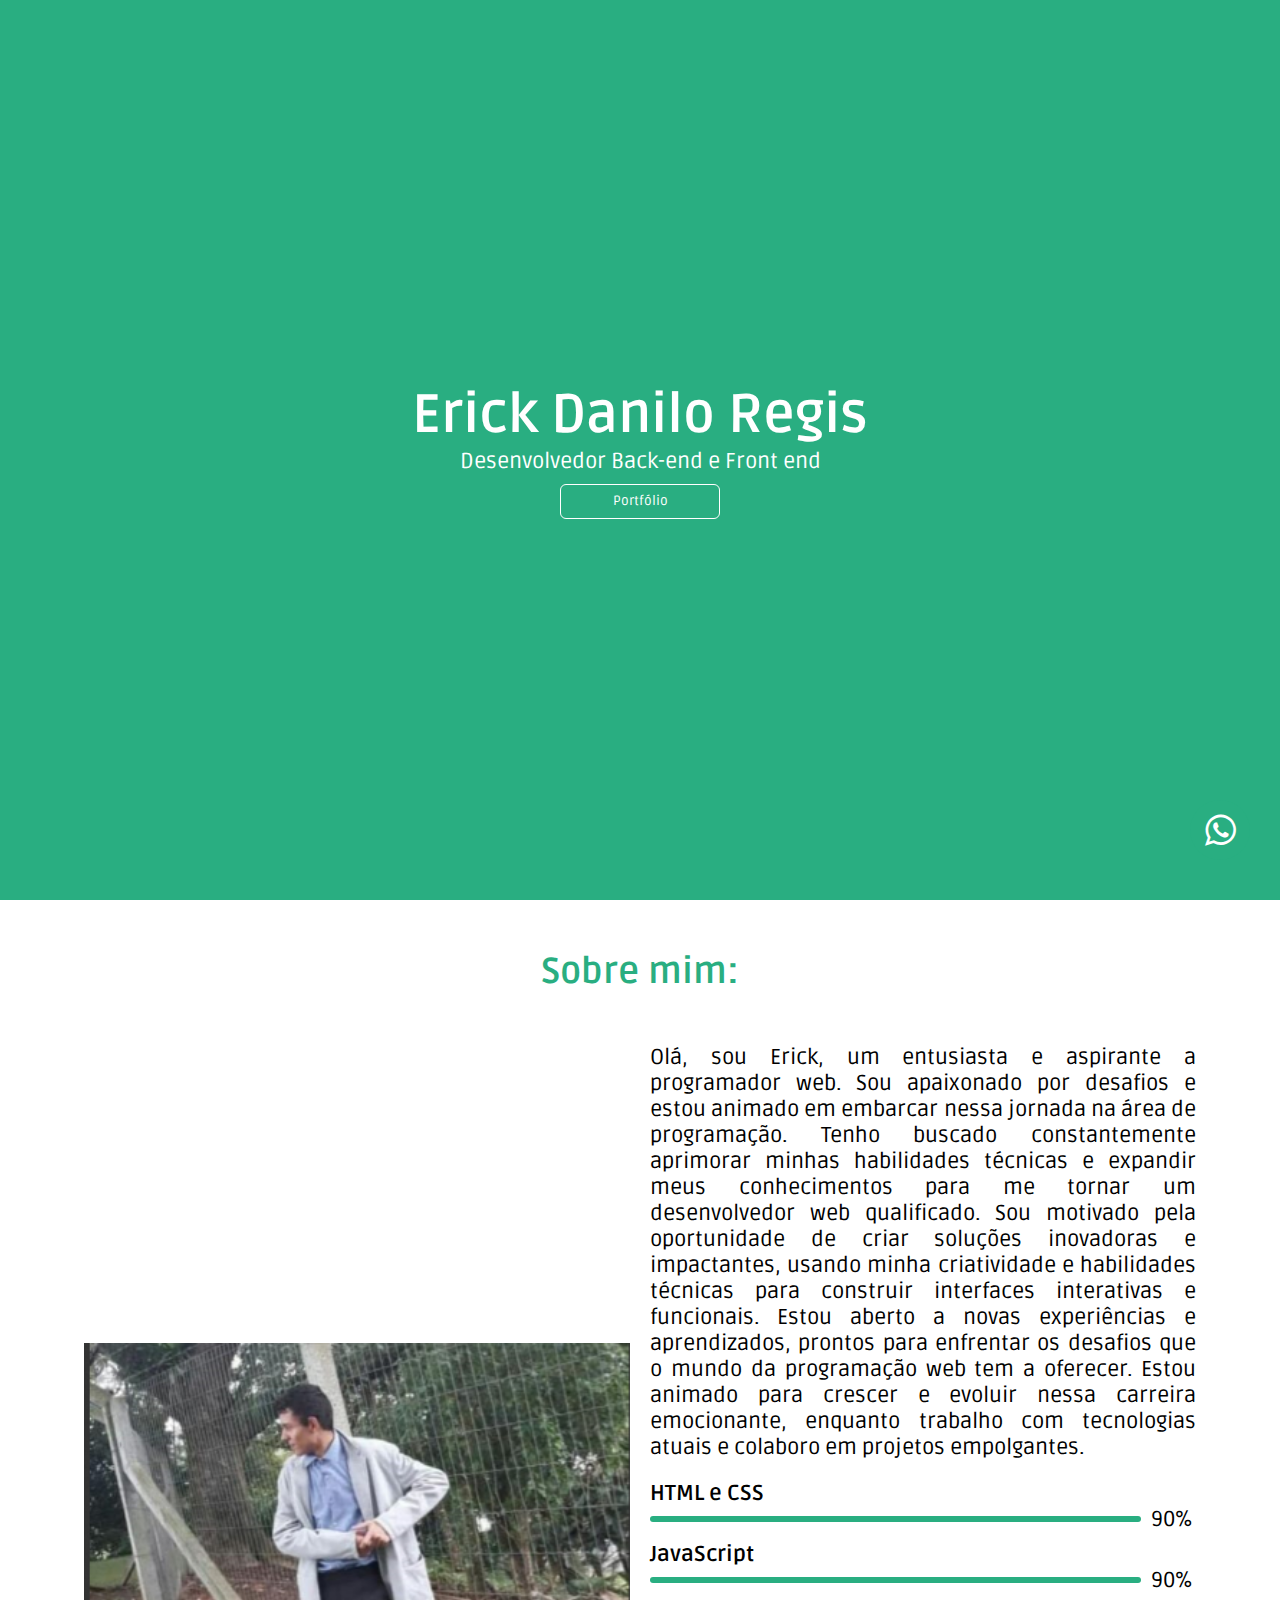
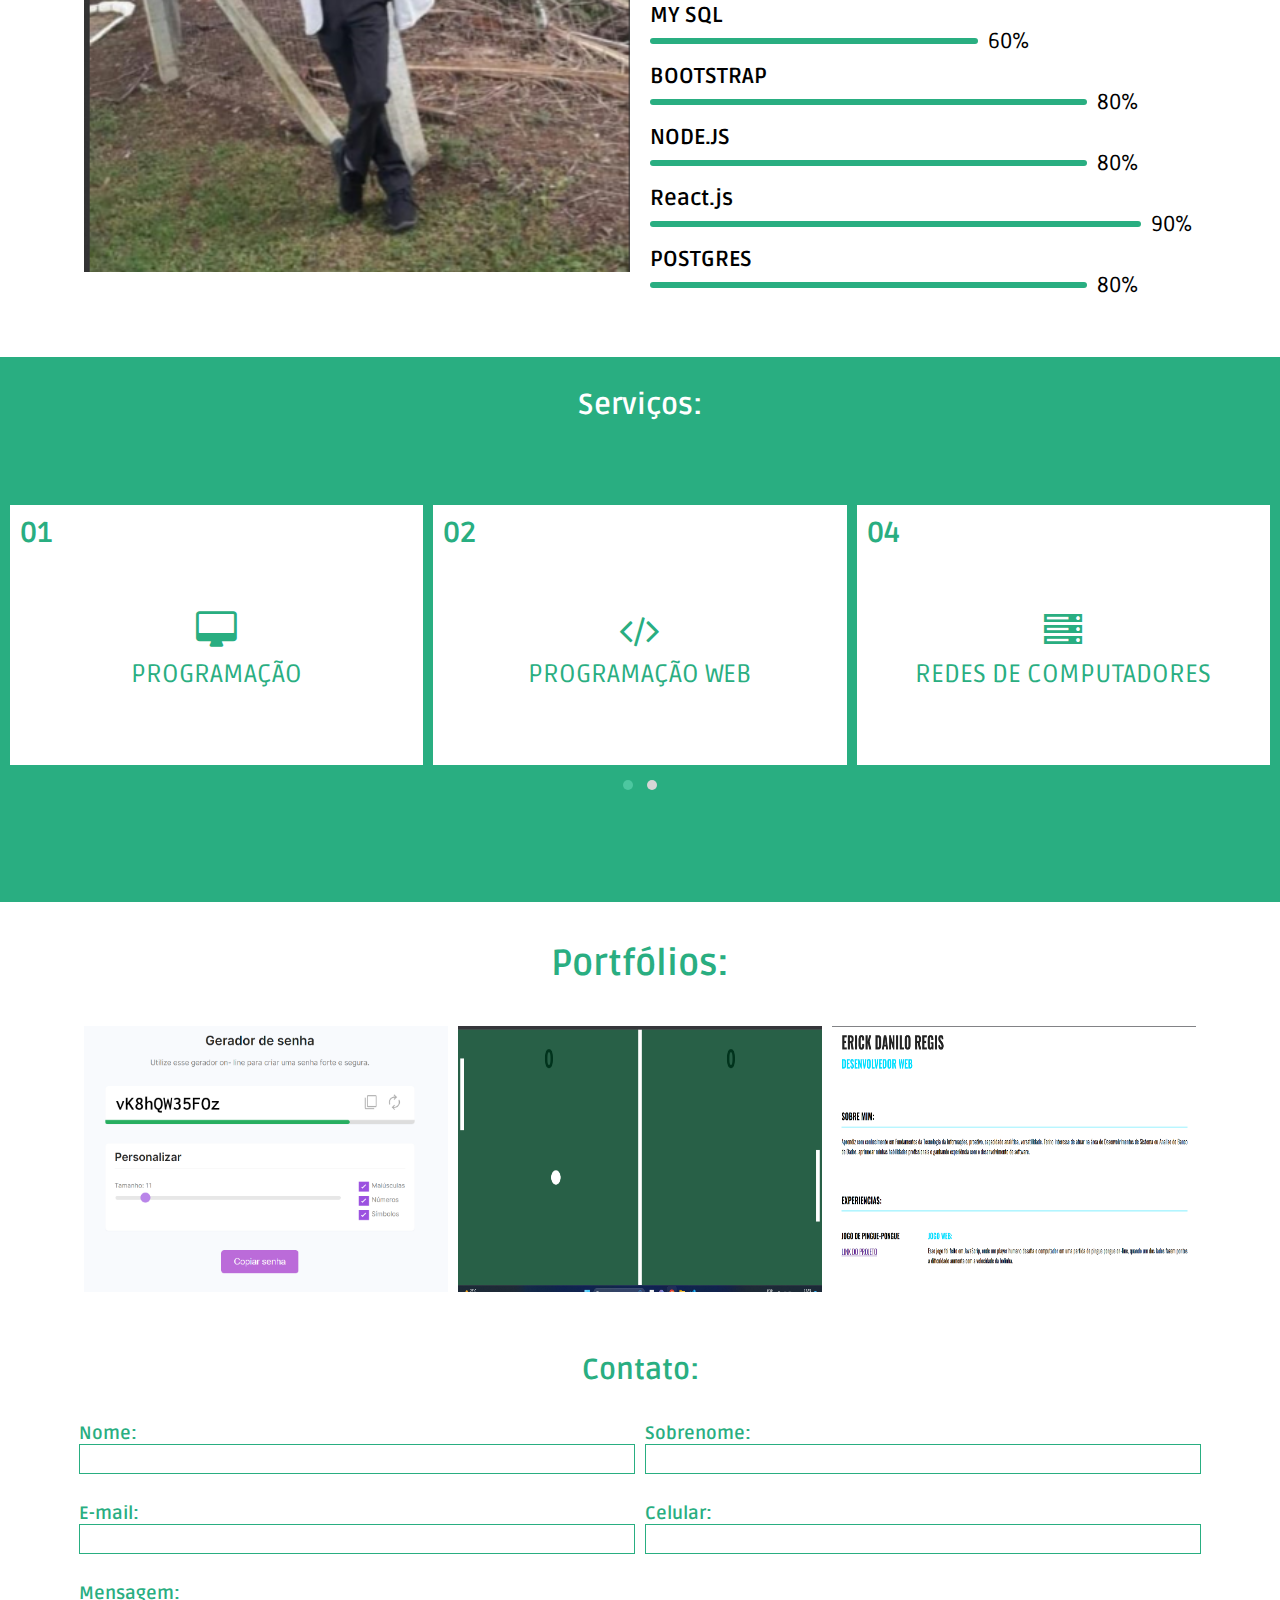
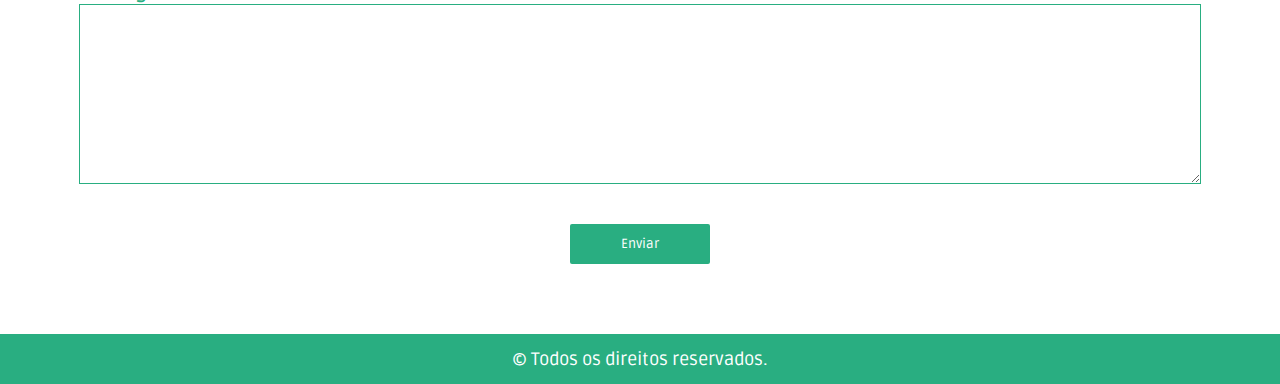
<file: Portfolio/index.html>
<!DOCTYPE html>
<html lang="pt">
  <head>
    <meta charset="UTF-8" />
    <meta name="viewport" content="width=device-width, initial-scale=1.0" />
    <title>Portfólio</title>
    <link rel="stylesheet" href="./assets/css/style.css" />
    <!-- Google Fonts -->
    <link
      href="https://fonts.googleapis.com/css2?family=Ruda:wght@400;500;700;800&display=swap"
      rel="stylesheet"
    />
    <!-- Font Awesome -->
    <link
      rel="stylesheet"
      href="https://stackpath.bootstrapcdn.com/font-awesome/4.7.0/css/font-awesome.min.css"
    />
    <!-- Owl Carousel -->
    <link
      rel="stylesheet"
      href="./assets/css/owl-carrousel/owl.carousel.min.css"
    />
    <link
      rel="stylesheet"
      href="./assets/css/owl-carrousel/owl.theme.green.min.css"
    />
  </head>
  <body>
    <div class="webview">
      <!--INTRO-->
      <section class="intro">
        <div class="container">
          <h1>Erick Danilo Regis</h1>
          <p>Desenvolvedor Back-end e Front end</p>
          <div class="m-auto-btn">
            <button class="btn-portfolio">Portfólio</button>
          </div>
        </div>
      </section>

      <!--SOBRE-->
      <section class="sobre">
        <div class="container">
          <div class="title">
            <h2>Sobre mim:</h2>
          </div>
          <div class="row">
            <div class="c-photo">
              <img src="./assets/img/profile/profile.png" alt="Erick D Regis" />
            </div>
            <div class="c-descricao">
              <p>
                Olá, sou Erick, um entusiasta e aspirante a programador web. Sou
                apaixonado por desafios e estou animado em embarcar nessa
                jornada na área de programação. Tenho buscado constantemente
                aprimorar minhas habilidades técnicas e expandir meus
                conhecimentos para me tornar um desenvolvedor web qualificado.
                Sou motivado pela oportunidade de criar soluções inovadoras e
                impactantes, usando minha criatividade e habilidades técnicas
                para construir interfaces interativas e funcionais. Estou aberto
                a novas experiências e aprendizados, prontos para enfrentar os
                desafios que o mundo da programação web tem a oferecer. Estou
                animado para crescer e evoluir nessa carreira emocionante,
                enquanto trabalho com tecnologias atuais e colaboro em projetos
                empolgantes.
              </p>
              <div class="habilidades">
                <!--HABILIDADES 01-->
                <div class="h-item">
                  <div class="h-title">
                    <h3>HTML e CSS</h3>
                  </div>
                  <div class="h-c-porcentagem">
                    <div class="h-porcentagem-geral">
                      <div class="h-porcentagem-conhecimento c-90"></div>
                      <span>90%</span>
                    </div>
                  </div>
                </div>

                <!--HABILIDADES 02-->
                <div class="h-item">
                  <div class="h-title">
                    <h3>JavaScript</h3>
                  </div>
                  <div class="h-c-porcentagem">
                    <div class="h-porcentagem-geral">
                      <div class="h-porcentagem-conhecimento c-90"></div>
                      <span>90%</span>
                    </div>
                  </div>
                </div>

                <!--HABILIDADES 03-->
                <div class="h-item">
                  <div class="h-title">
                    <h3>MY SQL</h3>
                  </div>
                  <div class="h-c-porcentagem">
                    <div class="h-porcentagem-geral">
                      <div class="h-porcentagem-conhecimento c-60"></div>
                      <span>60%</span>
                    </div>
                  </div>
                </div>

                <!--HABILIDADES 04-->
                <div class="h-item">
                  <div class="h-title">
                    <h3>BOOTSTRAP</h3>
                  </div>
                  <div class="h-c-porcentagem">
                    <div class="h-porcentagem-geral">
                      <div class="h-porcentagem-conhecimento c-80"></div>
                      <span>80%</span>
                    </div>
                  </div>
                </div>

                <!--HABILIDADES 05-->
                <div class="h-item">
                  <div class="h-title">
                    <h3>NODE.JS</h3>
                  </div>
                  <div class="h-c-porcentagem">
                    <div class="h-porcentagem-geral">
                      <div class="h-porcentagem-conhecimento c-80"></div>
                      <span>80%</span>
                    </div>
                  </div>
                </div>

                <!--HABILIDADES 06-->
                <div class="h-item">
                  <div class="h-title">
                    <h3>React.js</h3>
                  </div>
                  <div class="h-c-porcentagem">
                    <div class="h-porcentagem-geral">
                      <div class="h-porcentagem-conhecimento c-90"></div>
                      <span>90%</span>
                    </div>
                  </div>
                </div>

                <!--HABILIDADES 07-->
                <div class="h-item">
                  <div class="h-title">
                    <h3>POSTGRES</h3>
                  </div>
                  <div class="h-c-porcentagem">
                    <div class="h-porcentagem-geral">
                      <div class="h-porcentagem-conhecimento c-80"></div>
                      <span>80%</span>
                    </div>
                  </div>
                </div>
              </div>
            </div>
          </div>
        </div>
      </section>

      <!--SERVIÇOS-->
      <section class="servicos">
        <div class="container">
          <div class="s-title">
            <h2>Serviços:</h2>
          </div>
          <div class="s-carrousel">
            <div class="s-carrousel-container">
              <div class="owl-carousel owl-theme">
                <!--SERVIÇO 01-->
                <div class="item s-carrousel-item">
                  <div class="title">
                    <p>01</p>
                  </div>
                  <div class="body">
                    <div class="icon">
                      <span
                        ><i class="fa fa-desktop" aria-hidden="true"></i
                      ></span>
                    </div>
                    <div class="texto">
                      <p>PROGRAMAÇÃO</p>
                    </div>
                  </div>
                </div>

                <!--SERVIÇO 02-->
                <div class="item s-carrousel-item">
                  <div class="title">
                    <p>02</p>
                  </div>
                  <div class="body">
                    <div class="icon">
                      <span><i class="fa fa-code" aria-hidden="true"></i></span>
                    </div>
                    <div class="texto">
                      <p>PROGRAMAÇÃO WEB</p>
                    </div>
                  </div>
                </div>

                <!--SERVIÇO 03-->
                <div class="item s-carrousel-item">
                  <div class="title">
                    <p>04</p>
                  </div>
                  <div class="body">
                    <div class="icon">
                      <span
                        ><i class="fa fa-server" aria-hidden="true"></i
                      ></span>
                    </div>
                    <div class="texto">
                      <p>REDES DE COMPUTADORES</p>
                    </div>
                  </div>
                </div>

                <!--SERVIÇO 04-->
                <div class="item s-carrousel-item">
                  <div class="title">
                    <p>03</p>
                  </div>
                  <div class="body">
                    <div class="icon">
                      <span
                        ><i class="fa fa-wordpress" aria-hidden="true"></i
                      ></span>
                    </div>
                    <div class="texto">
                      <p></p>
                    </div>
                  </div>
                </div>

                <!--SERVIÇO 05-->
                <div class="item s-carrousel-item">
                  <div class="title">
                    <p>05</p>
                  </div>
                  <div class="body">
                    <div class="icon">
                      <span
                        ><i class="fa fa-microchip" aria-hidden="true"></i
                      ></span>
                    </div>
                    <div class="texto">
                      <p>MANUTENÇÃO DE COMPUTADORES</p>
                    </div>
                  </div>
                </div>
              </div>
            </div>
          </div>
        </div>
      </section>

      <!--PORTFOLIOS-->
      <section class="portfolios">
        <div class="container">
          <div class="p-title">
            <h2>Portfólios:</h2>
          </div>
          <div class="p-projetos">
            <div class="projeto">
              <!--PORTFOLIO 01-->
              <div class="photos">
                <div class="img">
                  <img
                    src="./assets/img/projetos/projeto-1.png"
                    alt="Projeto 01"
                  />
                  <div class="descricao">
                    <p>Projeto 01</p>
                  </div>
                </div>
              </div>

              <!--PORTFOLIO 02-->
              <div class="photos">
                <div class="img">
                  <img
                    src="./assets/img/projetos/projeto-2.png"
                    alt="Projeto 02"
                  />
                  <div class="descricao">
                    <p>Projeto 02</p>
                  </div>
                </div>
              </div>

              <!--PORTFOLIO 03-->
              <div class="photos">
                <div class="img">
                  <img
                    src="./assets/img/projetos/projeto-3.png"
                    alt="Projeto 03"
                  />
                  <div class="descricao">
                    <p>Projeto 03</p>
                  </div>
                </div>
              </div>
            </div>
          </div>
        </div>
      </section>

      <!--CONTATOS-->
      <section class="contato">
        <div class="container">
          <div class="title">
            <h2>Contato:</h2>
          </div>

          <div class="formulario">
            <form
              id="my-form"
              action="https://formspree.io/f/mzbqldel"
              method="post"
            >
              <div class="form-group">
                <div class="controls">
                  <label for="nome">Nome:</label>
                  <input type="text" name="nome" id="nome" required />
                </div>

                <div class="controls">
                  <label for="sobrenome">Sobrenome:</label>
                  <input type="text" name="sobrenome" id="sobrenome" required />
                </div>
              </div>

              <div class="form-group">
                <div class="controls">
                  <label for="email">E-mail:</label>
                  <input type="email" name="email" id="email" required />
                </div>

                <div class="controls">
                  <label for="celular">Celular:</label>
                  <input type="tel" name="celular" id="celular" required />
                </div>
              </div>

              <div class="form-group">
                <div class="controls">
                  <label for="mensagem">Mensagem:</label>
                  <textarea
                    name="mensagem"
                    id="mensagem"
                    cols="30"
                    rows="10"
                  ></textarea>
                </div>
              </div>

              <div class="form-group m-auto">
                <button id="my-form-button" class="btn-form-send">
                  Enviar
                </button>
              </div>

              <p id="my-form-status"></p>
            </form>
          </div>
        </div>
      </section>

      <!--BOTÃO WhatsApp-->
      <div class="container-whatsapp">
        <a
          href="https://api.whatsapp.com/send?phone=5547991997618"
          target="_blank "
          class="btn-whatsapp"
        >
          <i class="fa fa-whatsapp" aria-hidden="true"></i>
        </a>
      </div>

      <footer>
        <span>&copy; Todos os direitos reservados.</span>
      </footer>
    </div>
  </body>

  <!-- JQuery -->
  <script src="./assets/js/jquery/jquery-3.5.1.min.js"></script>
  <!-- JQuery Mask -->
  <script src="./assets/js/jquery/jquery.mask.min.js"></script>
  <script src="./assets/js/custom/mask-form.js"></script>
  <!-- Owl Carousel -->
  <script src="./assets/js/owl-carrousel/owl.carousel.min.js"></script>
  <script src="./assets/js/owl-carrousel/owl.start.function.js"></script>
  <!--FORM-->
  <script src="./assets/js/form/send.js"></script>

  <!--https://formspree.io/forms/mzbqldel/submissions-->
</html>
</file>
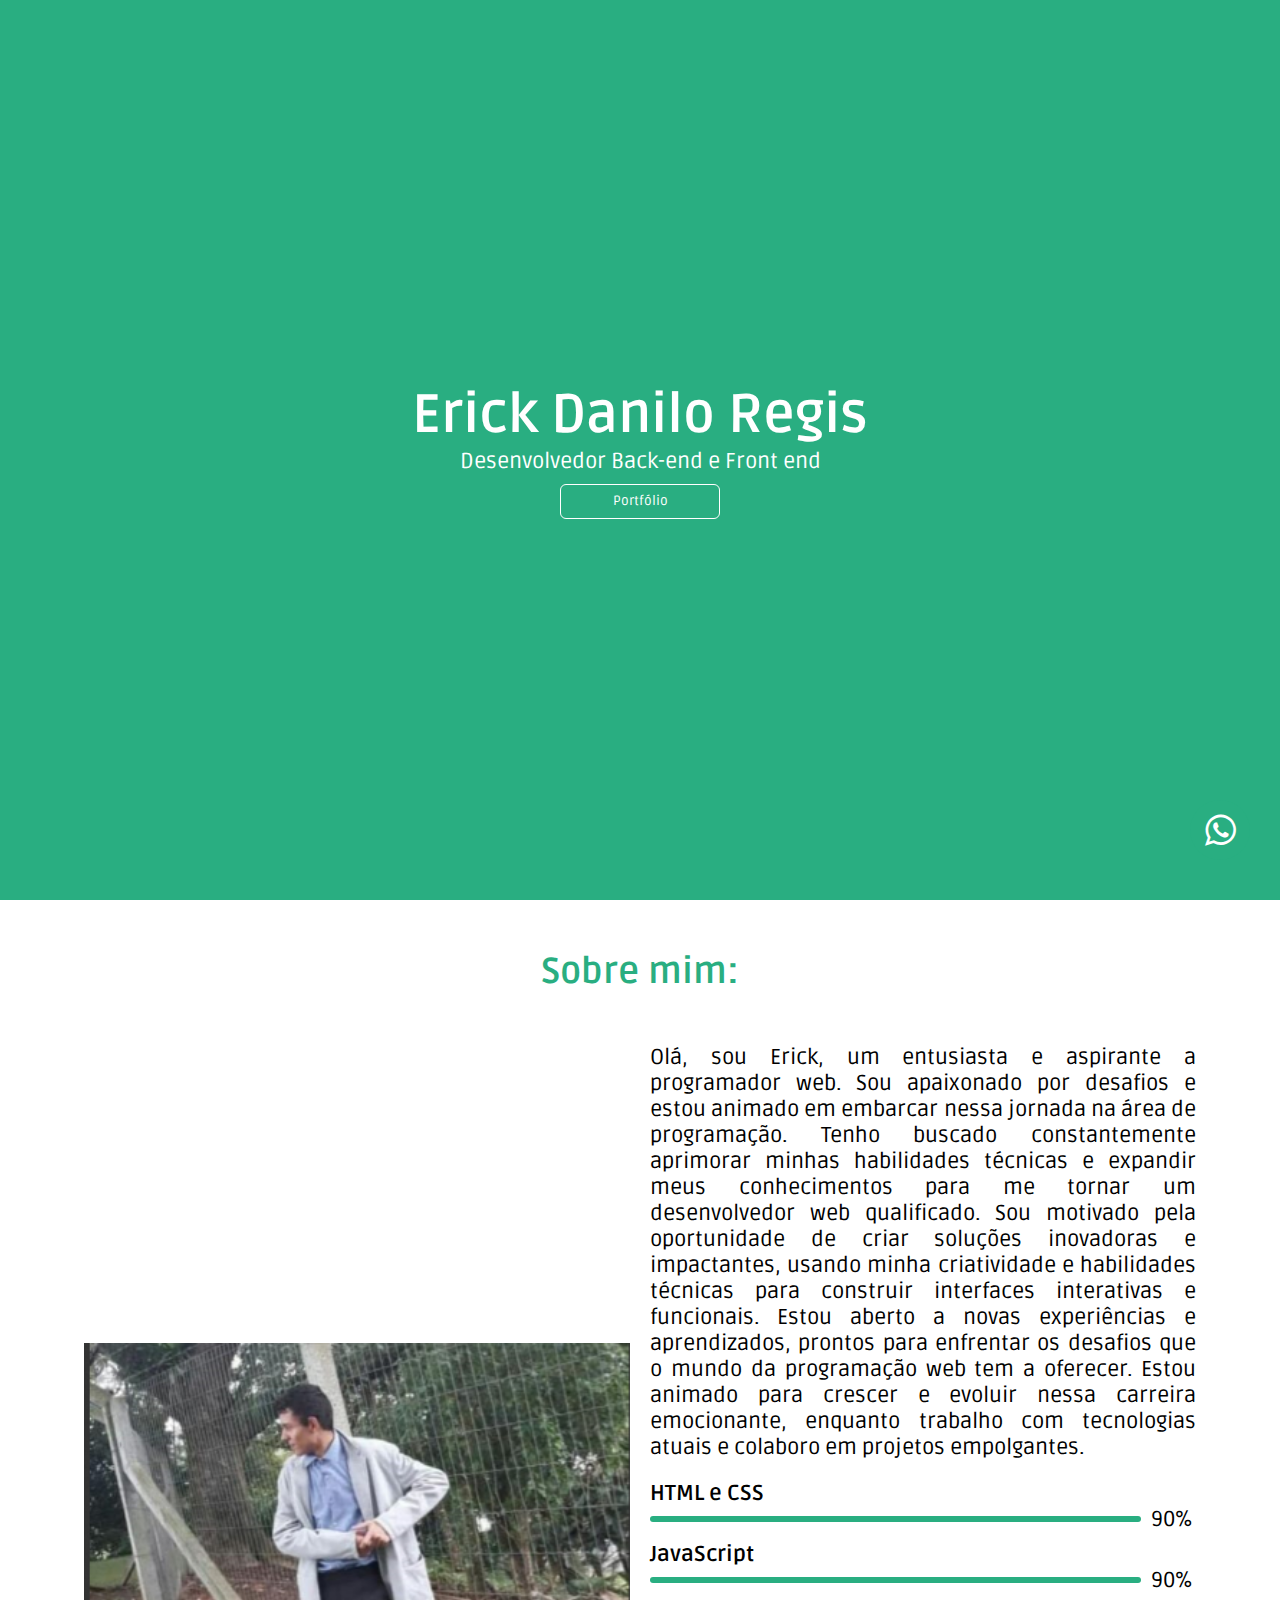
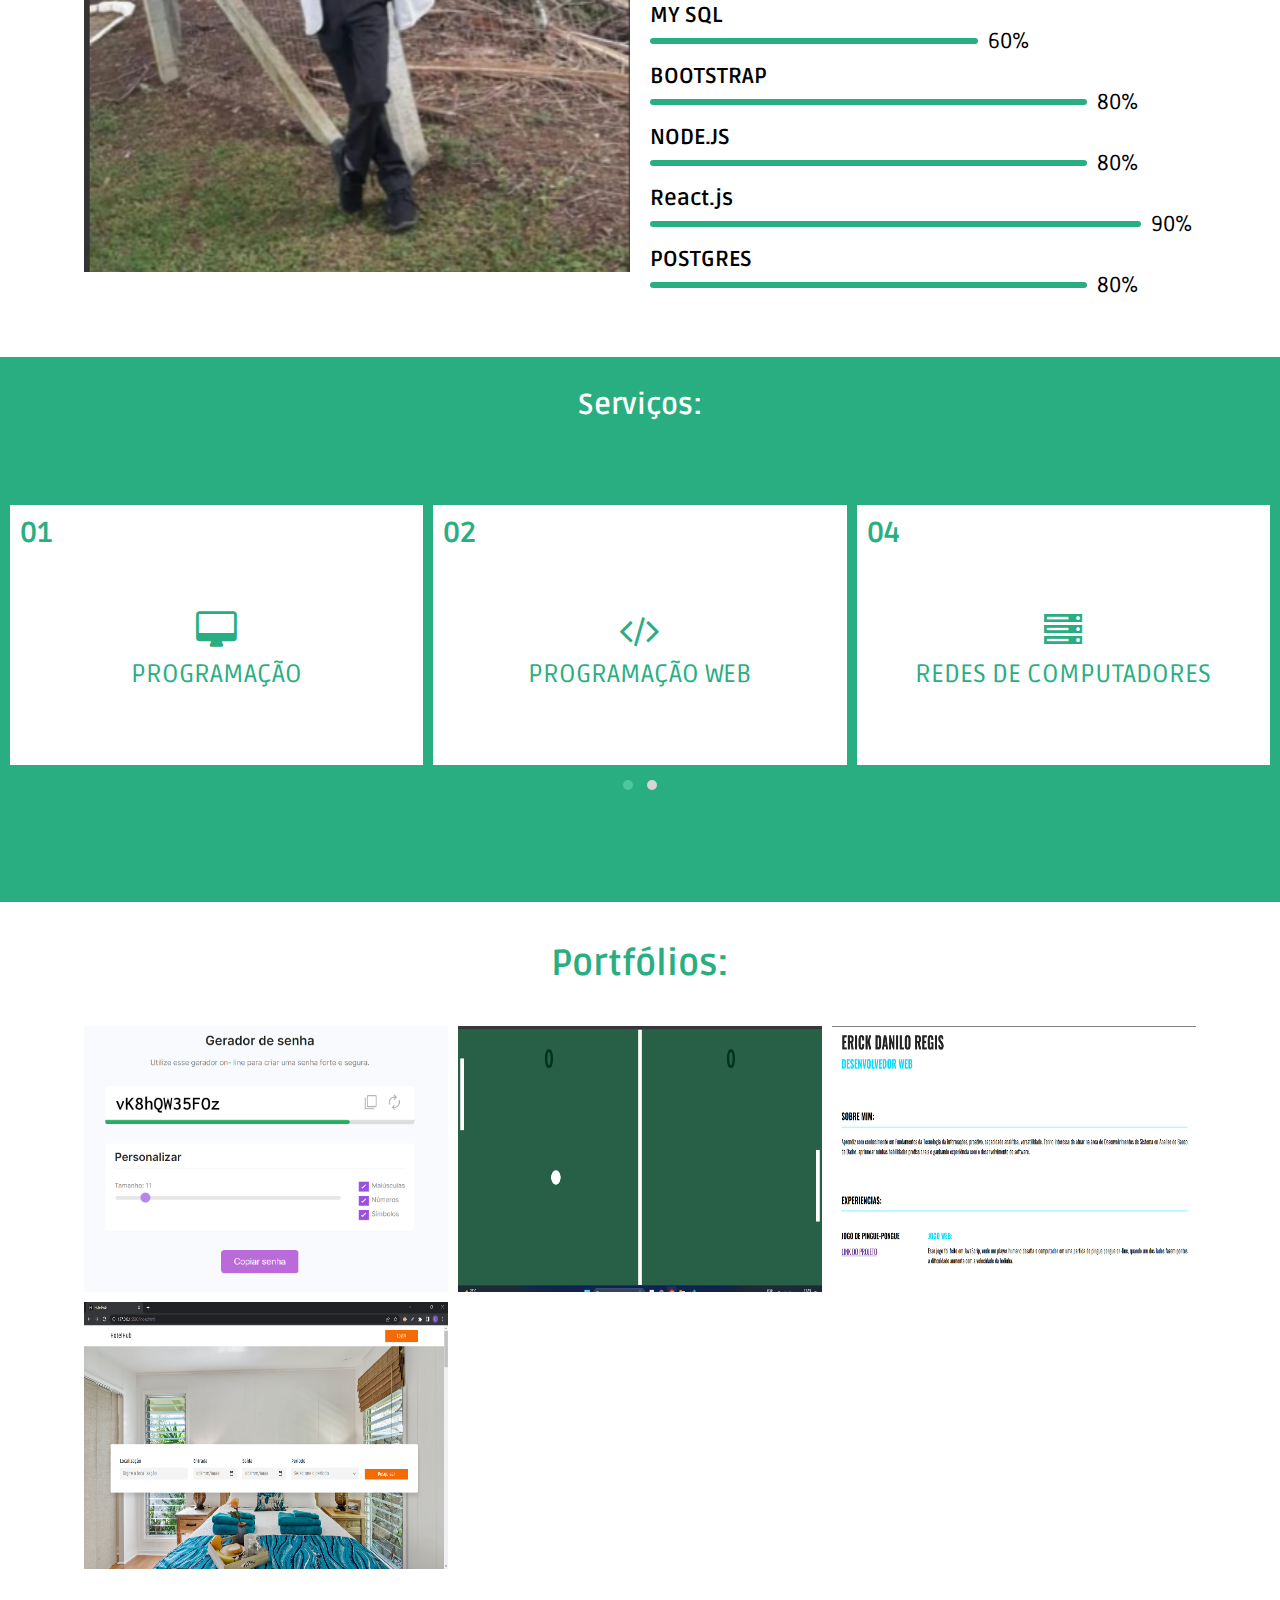
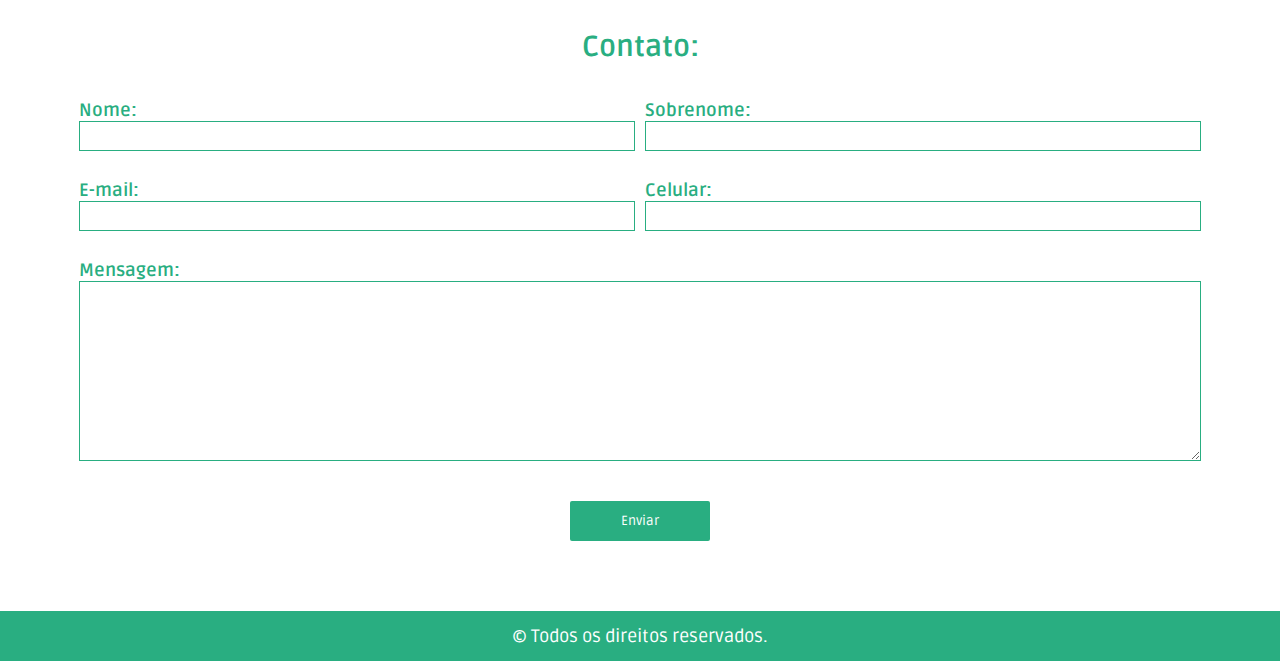
<file: Portfolio/Portfolio/index.html>
<!DOCTYPE html>
<html lang="pt">

<head>
  <meta charset="UTF-8" />
  <meta name="viewport" content="width=device-width, initial-scale=1.0" />
  <title>Portfólio</title>
  <link rel="stylesheet" href="./assets/css/style.css" />
  <!-- Google Fonts -->
  <link href="https://fonts.googleapis.com/css2?family=Ruda:wght@400;500;700;800&display=swap" rel="stylesheet" />
  <!-- Font Awesome -->
  <link rel="stylesheet" href="https://stackpath.bootstrapcdn.com/font-awesome/4.7.0/css/font-awesome.min.css" />
  <!-- Owl Carousel -->
  <link rel="stylesheet" href="./assets/css/owl-carrousel/owl.carousel.min.css" />
  <link rel="stylesheet" href="./assets/css/owl-carrousel/owl.theme.green.min.css" />
</head>

<body>
  <div class="webview">
    <!--INTRO-->
    <section class="intro">
      <div class="container">
        <h1>Erick Danilo Regis</h1>
        <p>Desenvolvedor Back-end e Front end</p>
        <div class="m-auto-btn">
          <button class="btn-portfolio">Portfólio</button>
        </div>
      </div>
    </section>

    <!--SOBRE-->
    <section class="sobre">
      <div class="container">
        <div class="title">
          <h2>Sobre mim:</h2>
        </div>
        <div class="row">
          <div class="c-photo">
            <img src="./assets/img/profile/profile.png" alt="Erick D Regis" />
          </div>
          <div class="c-descricao">
            <p>
              Olá, sou Erick, um entusiasta e aspirante a programador web. Sou
              apaixonado por desafios e estou animado em embarcar nessa
              jornada na área de programação. Tenho buscado constantemente
              aprimorar minhas habilidades técnicas e expandir meus
              conhecimentos para me tornar um desenvolvedor web qualificado.
              Sou motivado pela oportunidade de criar soluções inovadoras e
              impactantes, usando minha criatividade e habilidades técnicas
              para construir interfaces interativas e funcionais. Estou aberto
              a novas experiências e aprendizados, prontos para enfrentar os
              desafios que o mundo da programação web tem a oferecer. Estou
              animado para crescer e evoluir nessa carreira emocionante,
              enquanto trabalho com tecnologias atuais e colaboro em projetos
              empolgantes.
            </p>
            <div class="habilidades">
              <!--HABILIDADES 01-->
              <div class="h-item">
                <div class="h-title">
                  <h3>HTML e CSS</h3>
                </div>
                <div class="h-c-porcentagem">
                  <div class="h-porcentagem-geral">
                    <div class="h-porcentagem-conhecimento c-90"></div>
                    <span>90%</span>
                  </div>
                </div>
              </div>

              <!--HABILIDADES 02-->
              <div class="h-item">
                <div class="h-title">
                  <h3>JavaScript</h3>
                </div>
                <div class="h-c-porcentagem">
                  <div class="h-porcentagem-geral">
                    <div class="h-porcentagem-conhecimento c-90"></div>
                    <span>90%</span>
                  </div>
                </div>
              </div>

              <!--HABILIDADES 03-->
              <div class="h-item">
                <div class="h-title">
                  <h3>MY SQL</h3>
                </div>
                <div class="h-c-porcentagem">
                  <div class="h-porcentagem-geral">
                    <div class="h-porcentagem-conhecimento c-60"></div>
                    <span>60%</span>
                  </div>
                </div>
              </div>

              <!--HABILIDADES 04-->
              <div class="h-item">
                <div class="h-title">
                  <h3>BOOTSTRAP</h3>
                </div>
                <div class="h-c-porcentagem">
                  <div class="h-porcentagem-geral">
                    <div class="h-porcentagem-conhecimento c-80"></div>
                    <span>80%</span>
                  </div>
                </div>
              </div>

              <!--HABILIDADES 05-->
              <div class="h-item">
                <div class="h-title">
                  <h3>NODE.JS</h3>
                </div>
                <div class="h-c-porcentagem">
                  <div class="h-porcentagem-geral">
                    <div class="h-porcentagem-conhecimento c-80"></div>
                    <span>80%</span>
                  </div>
                </div>
              </div>

              <!--HABILIDADES 06-->
              <div class="h-item">
                <div class="h-title">
                  <h3>React.js</h3>
                </div>
                <div class="h-c-porcentagem">
                  <div class="h-porcentagem-geral">
                    <div class="h-porcentagem-conhecimento c-90"></div>
                    <span>90%</span>
                  </div>
                </div>
              </div>

              <!--HABILIDADES 07-->
              <div class="h-item">
                <div class="h-title">
                  <h3>POSTGRES</h3>
                </div>
                <div class="h-c-porcentagem">
                  <div class="h-porcentagem-geral">
                    <div class="h-porcentagem-conhecimento c-80"></div>
                    <span>80%</span>
                  </div>
                </div>
              </div>
            </div>
          </div>
        </div>
      </div>
    </section>

    <!--SERVIÇOS-->
    <section class="servicos">
      <div class="container">
        <div class="s-title">
          <h2>Serviços:</h2>
        </div>
        <div class="s-carrousel">
          <div class="s-carrousel-container">
            <div class="owl-carousel owl-theme">
              <!--SERVIÇO 01-->
              <div class="item s-carrousel-item">
                <div class="title">
                  <p>01</p>
                </div>
                <div class="body">
                  <div class="icon">
                    <span><i class="fa fa-desktop" aria-hidden="true"></i></span>
                  </div>
                  <div class="texto">
                    <p>PROGRAMAÇÃO</p>
                  </div>
                </div>
              </div>

              <!--SERVIÇO 02-->
              <div class="item s-carrousel-item">
                <div class="title">
                  <p>02</p>
                </div>
                <div class="body">
                  <div class="icon">
                    <span><i class="fa fa-code" aria-hidden="true"></i></span>
                  </div>
                  <div class="texto">
                    <p>PROGRAMAÇÃO WEB</p>
                  </div>
                </div>
              </div>

              <!--SERVIÇO 03-->
              <div class="item s-carrousel-item">
                <div class="title">
                  <p>04</p>
                </div>
                <div class="body">
                  <div class="icon">
                    <span><i class="fa fa-server" aria-hidden="true"></i></span>
                  </div>
                  <div class="texto">
                    <p>REDES DE COMPUTADORES</p>
                  </div>
                </div>
              </div>

              <!--SERVIÇO 04-->
              <div class="item s-carrousel-item">
                <div class="title">
                  <p>03</p>
                </div>
                <div class="body">
                  <div class="icon">
                    <span><i class="fa fa-wordpress" aria-hidden="true"></i></span>
                  </div>
                  <div class="texto">
                    <p></p>
                  </div>
                </div>
              </div>

              <!--SERVIÇO 05-->
              <div class="item s-carrousel-item">
                <div class="title">
                  <p>05</p>
                </div>
                <div class="body">
                  <div class="icon">
                    <span><i class="fa fa-microchip" aria-hidden="true"></i></span>
                  </div>
                  <div class="texto">
                    <p>MANUTENÇÃO DE COMPUTADORES</p>
                  </div>
                </div>
              </div>
            </div>
          </div>
        </div>
      </div>
    </section>

    <!--PORTFOLIOS-->
    <section class="portfolios">
      <div class="container">
        <div class="p-title">
          <h2>Portfólios:</h2>
        </div>
        <div class="p-projetos">
          <div class="projeto">
            <!--PORTFOLIO 01-->
            <div class="photos">
              <div class="img">
                <img src="./assets/img/projetos/projeto-1.png" alt="Projeto 01" />
                <div class="descricao">
                  <p>Projeto 01</p>
                </div>
              </div>
            </div>

            <!--PORTFOLIO 02-->
            <div class="photos">
              <div class="img">
                <img src="./assets/img/projetos/projeto-2.png" alt="Projeto 02" />
                <div class="descricao">
                  <p>Projeto 02</p>
                </div>
              </div>
            </div>

            <!--PORTFOLIO 03-->
            <div class="photos">
              <div class="img">
                <img src="./assets/img/projetos/projeto-3.png" alt="Projeto 03" />
                <div class="descricao">
                  <p>Projeto 03</p>
                </div>
              </div>
            </div>

            <!--PORTFOLIO 04-->
            <div class="photos">
              <div class="img">
                <img src="./assets/img/projetos/projeto-4.png" alt="Projeto 03" />
                <div class="descricao">
                  <p>Projeto 04</p>
                </div>
              </div>
            </div>
          </div>
        </div>
      </div>
    </section>

    <!--CONTATOS-->
    <section class="contato">
      <div class="container">
        <div class="title">
          <h2>Contato:</h2>
        </div>

        <div class="formulario">
          <form id="my-form" action="https://formspree.io/f/mzbqldel" method="post">
            <div class="form-group">
              <div class="controls">
                <label for="nome">Nome:</label>
                <input type="text" name="nome" id="nome" required />
              </div>

              <div class="controls">
                <label for="sobrenome">Sobrenome:</label>
                <input type="text" name="sobrenome" id="sobrenome" required />
              </div>
            </div>

            <div class="form-group">
              <div class="controls">
                <label for="email">E-mail:</label>
                <input type="email" name="email" id="email" required />
              </div>

              <div class="controls">
                <label for="celular">Celular:</label>
                <input type="tel" name="celular" id="celular" required />
              </div>
            </div>

            <div class="form-group">
              <div class="controls">
                <label for="mensagem">Mensagem:</label>
                <textarea name="mensagem" id="mensagem" cols="30" rows="10"></textarea>
              </div>
            </div>

            <div class="form-group m-auto">
              <button id="my-form-button" class="btn-form-send">
                Enviar
              </button>
            </div>

            <p id="my-form-status"></p>
          </form>
        </div>
      </div>
    </section>

    <!--BOTÃO WhatsApp-->
    <div class="container-whatsapp">
      <a href="https://api.whatsapp.com/send?phone=5547991997618" target="_blank " class="btn-whatsapp">
        <i class="fa fa-whatsapp" aria-hidden="true"></i>
      </a>
    </div>

    <footer>
      <span>&copy; Todos os direitos reservados.</span>
    </footer>
  </div>
</body>

<!-- JQuery -->
<script src="./assets/js/jquery/jquery-3.5.1.min.js"></script>
<!-- JQuery Mask -->
<script src="./assets/js/jquery/jquery.mask.min.js"></script>
<script src="./assets/js/custom/mask-form.js"></script>
<!-- Owl Carousel -->
<script src="./assets/js/owl-carrousel/owl.carousel.min.js"></script>
<script src="./assets/js/owl-carrousel/owl.start.function.js"></script>
<!--FORM-->
<script src="./assets/js/form/send.js"></script>

<!--https://formspree.io/forms/mzbqldel/submissions-->

</html>
</file>
<file: Portfolio/assets/css/style.css>
.c-100 {
  width: 100%;
  border-radius: 6px;
  background-color: #29AE81;
}

.c-90 {
  width: 90%;
  border-radius: 6px;
  background-color: #29AE81;
}

.c-80 {
  width: 80%;
  border-radius: 6px;
  background-color: #29AE81;
}

.c-70 {
  width: 70%;
  border-radius: 6px;
  background-color: #29AE81;
}

.c-60 {
  width: 60%;
  border-radius: 6px;
  background-color: #29AE81;
}

.c-50 {
  width: 50%;
  border-radius: 6px;
  background-color: #29AE81;
}

.c-40 {
  width: 40%;
  border-radius: 6px;
  background-color: #29AE81;
}

.c-30 {
  width: 30%;
  border-radius: 6px;
  background-color: #29AE81;
}

.c-20 {
  width: 20%;
  border-radius: 6px;
  background-color: #29AE81;
}

.c-10 {
  width: 10%;
  border-radius: 6px;
  background-color: #29AE81;
}

.m-auto {
  display: flex;
  flex-direction: row;
  justify-content: center;
  align-items: center;
}

* {
  margin: 0;
  padding: 0;
  box-sizing: border-box;
}

html,
body {
  font-family: "Ruda", sans-serif;
  font-weight: 400;
  width: 100%;
  height: 100%;
  font-size: 18px;
}

.webview {
  width: 100%;
  margin: auto;
}
.webview .intro {
  display: flex;
  justify-content: center;
  align-items: center;
  width: 100%;
  height: 100vh;
  background-color: #29AE81;
  color: #FFFFFF;
}
.webview .intro .container h1 {
  font-size: 2rem;
  text-align: center;
}
.webview .intro .container p {
  font-size: 1rem;
  text-align: center;
}
.webview .intro .container .m-auto-btn {
  display: flex;
  flex-direction: row;
  justify-content: center;
  align-items: center;
  width: 100%;
  margin-top: 8px;
}
.webview .intro .container .m-auto-btn .btn-portfolio {
  font-family: "Ruda", sans-serif;
  font-weight: 400;
  width: 160px;
  height: 35px;
  border-radius: 6px;
  border: 1px solid #FFFFFF;
  background-color: transparent;
  color: #FFFFFF;
  cursor: pointer;
}

.webview .sobre {
  width: 100%;
}
.webview .sobre .container {
  padding: 10px;
}
.webview .sobre .container .title {
  width: 100%;
  text-align: center;
  margin-top: 20px;
}
.webview .sobre .container .title h2 {
  font-family: "Ruda", sans-serif;
  font-weight: 500;
  font-size: 1.6rem;
  font-weight: bold;
  color: #29AE81;
}
.webview .sobre .container .row {
  width: 100%;
  margin-top: 30px;
  margin-bottom: 30px;
}
.webview .sobre .container .row .c-photo {
  width: 100%;
  margin: auto;
  margin-bottom: 30px;
}
.webview .sobre .container .row .c-photo img {
  width: 100%;
  background-size: cover;
  background-repeat: no-repeat;
  background-position: top;
}
.webview .sobre .container .row .c-descricao {
  width: 100%;
}
.webview .sobre .container .row .c-descricao p {
  font-family: "Ruda", sans-serif;
  font-weight: 400;
  text-align: justify;
  margin-bottom: 20px;
}
.webview .sobre .container .row .c-descricao .habilidades {
  width: 100%;
}
.webview .sobre .container .row .c-descricao .habilidades .h-item {
  width: 100%;
  margin-bottom: 10px;
}
.webview .sobre .container .row .c-descricao .habilidades .h-item .h-title {
  width: 100%;
}
.webview .sobre .container .row .c-descricao .habilidades .h-item .h-title h3 {
  font-family: "Ruda", sans-serif;
  font-weight: 400;
  font-size: 1rem;
  font-weight: bold;
}
.webview .sobre .container .row .c-descricao .habilidades .h-item .h-c-porcentagem {
  display: flex;
  flex-direction: row;
  align-items: center;
  width: 100%;
  min-height: 25px;
}
.webview .sobre .container .row .c-descricao .habilidades .h-item .h-c-porcentagem .h-porcentagem-geral {
  position: relative;
  display: flex;
  flex-direction: row;
  align-items: center;
  width: 100%;
  height: 6px;
  border-radius: 6px;
}
.webview .sobre .container .row .c-descricao .habilidades .h-item .h-c-porcentagem .h-porcentagem-geral .h-porcentagem-conhecimento {
  height: 100%;
}
.webview .sobre .container .row .c-descricao .habilidades .h-item .h-c-porcentagem .h-porcentagem-geral span {
  font-family: "Ruda", sans-serif;
  font-weight: 400;
  margin-left: 10px;
}

.webview .servicos {
  width: 100%;
  background-color: #29AE81;
  color: #FFFFFF;
}
.webview .servicos .container {
  padding: 10px;
}
.webview .servicos .container .s-title {
  width: 100%;
  text-align: center;
  margin-top: 20px;
  margin-bottom: 30px;
}
.webview .servicos .container .s-title h2 {
  font-family: "Ruda", sans-serif;
  font-weight: 400;
  font-size: 1.6rem;
  font-weight: bold;
  color: #FFFFFF;
}
.webview .servicos .container .s-carrousel {
  display: flex;
  flex-direction: column;
  justify-content: center;
  width: 100%;
  margin-bottom: 30px;
}
.webview .servicos .container .s-carrousel .s-carrousel-container {
  display: flex;
  flex-direction: row;
  min-width: 100%;
}
.webview .servicos .container .s-carrousel .s-carrousel-container .s-carrousel-item {
  min-height: 260px;
  background-color: #FFFFFF;
  color: #29AE81;
}
.webview .servicos .container .s-carrousel .s-carrousel-container .s-carrousel-item .title {
  width: 100%;
  padding: 10px;
}
.webview .servicos .container .s-carrousel .s-carrousel-container .s-carrousel-item .title p {
  font-family: "Ruda", sans-serif;
  font-weight: 400;
  font-size: 1.6rem;
  font-weight: bold;
}
.webview .servicos .container .s-carrousel .s-carrousel-container .s-carrousel-item .body {
  display: flex;
  flex-direction: column;
  justify-content: center;
  align-items: center;
  width: 100%;
  min-height: 180px;
}
.webview .servicos .container .s-carrousel .s-carrousel-container .s-carrousel-item .body .icon {
  display: flex;
  flex-direction: row;
  justify-content: center;
  align-items: center;
  width: 100%;
  margin-bottom: 10px;
}
.webview .servicos .container .s-carrousel .s-carrousel-container .s-carrousel-item .body .icon span i {
  font-size: 38px;
}
.webview .servicos .container .s-carrousel .s-carrousel-container .s-carrousel-item .body .texto {
  display: flex;
  flex-direction: row;
  justify-content: center;
  align-items: center;
  width: 100%;
  min-height: 10px;
}
.webview .servicos .container .s-carrousel .s-carrousel-container .s-carrousel-item .body .texto p {
  font-family: "Ruda", sans-serif;
  font-weight: 400;
  text-align: center;
  font-size: 1.4rem;
}

.webview .portfolios {
  width: 100%;
  min-height: 100vh;
}
.webview .portfolios .container {
  padding: 10px;
}
.webview .portfolios .container .p-title {
  width: 100%;
  text-align: center;
  margin-top: 20px;
  margin-bottom: 30px;
}
.webview .portfolios .container .p-title h2 {
  font-family: "Ruda", sans-serif;
  font-weight: 500;
  font-size: 1.6rem;
  font-weight: bold;
  color: #29AE81;
}
.webview .portfolios .container .p-projetos {
  width: 100%;
}
.webview .portfolios .container .p-projetos .projeto {
  width: 100%;
  display: grid;
  grid-template-columns: 100%;
  grid-template-rows: repeat(3, auto);
  row-gap: 10px;
}
.webview .portfolios .container .p-projetos .projeto .photos {
  width: 100%;
  height: 100%;
  border-radius: 4px;
}
.webview .portfolios .container .p-projetos .projeto .photos .img {
  width: 100%;
  height: 100%;
  position: relative;
}
.webview .portfolios .container .p-projetos .projeto .photos .img:hover .descricao {
  position: absolute;
  display: flex;
  width: 100%;
  height: 50px;
  background-color: #29AE81;
  bottom: 0;
  left: 0;
  z-index: 9999;
}
.webview .portfolios .container .p-projetos .projeto .photos .img:hover .descricao p {
  display: block;
  color: #FFFFFF;
}
.webview .portfolios .container .p-projetos .projeto .photos .img img {
  width: 100%;
  height: 100%;
  background-size: cover;
  background-repeat: no-repeat;
  background-position: center;
}
.webview .portfolios .container .p-projetos .projeto .photos .descricao {
  display: none;
  flex-direction: row;
  flex-wrap: wrap;
  justify-content: center;
  align-items: center;
  width: 100%;
  min-height: 50px;
}
.webview .portfolios .container .p-projetos .projeto .photos .descricao p {
  display: none;
  font-family: "Ruda", sans-serif;
  font-weight: 400;
  color: #FFFFFF;
}

.webview .contato {
  width: 100%;
  margin-bottom: 30px;
}
.webview .contato .container {
  padding: 10px;
}
.webview .contato .container .title {
  width: 100%;
  text-align: center;
  margin-top: 20px;
  margin-bottom: 30px;
}
.webview .contato .container .title h2 {
  font-family: "Ruda", sans-serif;
  font-weight: 500;
  font-size: 1.6rem;
  font-weight: bold;
  color: #29AE81;
}
.webview .contato .container .formulario {
  width: 100%;
}
.webview .contato .container .formulario form {
  width: 100%;
}
.webview .contato .container .formulario form .form-group {
  width: 100%;
}
.webview .contato .container .formulario form .form-group .controls {
  width: 100%;
  min-height: 70px;
}
.webview .contato .container .formulario form .form-group .controls label {
  font-family: "Ruda", sans-serif;
  font-weight: 400;
  font-weight: bold;
  color: #29AE81;
}
.webview .contato .container .formulario form .form-group .controls input {
  font-family: "Ruda", sans-serif;
  font-weight: 400;
  width: 100%;
  height: 30px;
  padding: 10px;
  border: 1px solid #29AE81;
}
.webview .contato .container .formulario form .form-group .controls input:active {
  border: 1px solid #29AE81;
  border-radius: 2px;
}
.webview .contato .container .formulario form .form-group .controls input:focus {
  border: 1px solid #29AE81;
  border-radius: 2px;
}
.webview .contato .container .formulario form .form-group .controls textarea {
  font-family: "Ruda", sans-serif;
  font-weight: 400;
  width: 100%;
  height: 180px;
  padding: 10px;
  border: 1px solid #29AE81;
  outline: none;
}
.webview .contato .container .formulario form .form-group .controls textarea:active {
  border: 1px solid #29AE81;
  border-radius: 2px;
}
.webview .contato .container .formulario form .form-group .controls textarea:focus {
  border: 1px solid #29AE81;
  border-radius: 2px;
}
.webview .contato .container .formulario form .form-group .btn-form-send {
  font-family: "Ruda", sans-serif;
  font-weight: 400;
  margin-top: 20px;
  width: 140px;
  height: 40px;
  border: none;
  background-color: #29AE81;
  color: #FFFFFF;
  border-radius: 2px;
  cursor: pointer;
}
.webview .contato .container .formulario form .form-group .btn-form-send:hover {
  background-color: #29AE81;
}
.webview .contato .container .formulario form .form-group .btn-form-send:active {
  background-color: #29AE81;
}

.webview footer {
  display: flex;
  flex-direction: row;
  justify-content: center;
  align-items: center;
  width: 100%;
  height: 50px;
  background-color: #29AE81;
}
.webview footer span {
  font-family: "Ruda", sans-serif;
  font-weight: 400;
  color: #FFFFFF;
}

@media screen and (min-width: 768px) {
  .webview .intro .container h1 {
    font-size: 2.4rem;
  }
  .webview .intro .container p {
    font-size: 1.2rem;
  }
  .webview .sobre .container .row {
    display: grid;
    grid-template-columns: repeat(2, 50%);
  }
  .webview .sobre .container .row .c-photo {
    padding: 10px;
  }
  .webview .sobre .container .row .c-descricao {
    padding: 10px;
  }
  .webview .sobre .container .row .c-descricao p {
    font-size: 1.2rem;
  }
  .webview .sobre .container .row .c-descricao .habilidades .h-item .h-title h3 {
    font-size: 1.2rem;
  }
  .webview .sobre .container .row .c-descricao .habilidades .h-item .h-c-porcentagem .h-porcentagem-geral span {
    font-size: 1.2rem;
  }
  .webview .servicos .container .s-carrousel {
    margin-bottom: 40px;
    height: 400px;
  }
  .webview .portfolios .container .p-title {
    margin-top: 30px;
    margin-bottom: 30px;
  }
  .webview .portfolios .container .p-projetos .projeto {
    grid-template-columns: repeat(2, 1fr);
    grid-template-rows: repeat(2, 1fr);
    row-gap: 10px;
    -moz-column-gap: 10px;
         column-gap: 10px;
  }
  .webview .portfolios .container .p-projetos .projeto .photos {
    height: 100%;
  }
  .webview .portfolios .container .p-projetos .projeto .photos img {
    position: relative;
  }
  .webview .portfolios .container .p-projetos .projeto .photos img:hover .descricao {
    position: absolute;
    display: flex;
    width: 100%;
    height: 50%;
    background-color: #29AE81;
    bottom: 0;
    left: 0;
    z-index: 9999;
  }
  .webview .portfolios .container .p-projetos .projeto .photos img:hover .descricao p {
    display: block;
    color: #FFFFFF;
  }
  .webview .contato .container .title {
    margin-top: 30px;
    margin-bottom: 30px;
  }
  .webview .contato .container .formulario form .form-group {
    display: flex;
    flex-direction: row;
  }
  .webview .contato .container .formulario form .form-group .controls {
    padding: 5px;
  }
}
@media only screen and (min-width: 1024px) {
  .webview .intro .container h1 {
    font-size: 3rem;
  }
  .webview .intro .container p {
    font-size: 1.6 rem;
  }
  .webview .intro .container .m-auto-btn {
    margin-top: 10px;
  }
  .webview .intro .container .m-auto-btn .btn {
    font-family: "Ruda", sans-serif;
    font-weight: 400;
    width: 180px;
    height: 40px;
    cursor: pointer;
  }
  .webview .intro .container .m-auto-btn .btn:hover {
    background-color: #29AE81;
    border-radius: 6px;
    border: 1px solid #29AE81;
  }
  .webview .sobre .container {
    width: 90%;
    margin: auto;
  }
  .webview .sobre .container .title {
    margin-top: 40px;
    margin-bottom: 40px;
  }
  .webview .sobre .container .title h2 {
    font-size: 2rem;
  }
  .webview .sobre .container .title .row {
    display: grid;
    grid-column: 40% 60%;
    margin-bottom: 40px;
  }
  .webview .sobre .container .title .row .c-photo {
    display: flex;
    flex-direction: row;
    justify-content: center;
    padding: 10px;
  }
  .webview .sobre .container .title .row .c-photo img {
    width: 100%;
    max-width: 400px;
  }
  .webview .sobre .container .title .row .c-descricao {
    padding: 10px;
    margin-top: 0px;
  }
  .webview .sobre .container .title .row .c-descricao p {
    font-size: 1.2rem;
    margin-bottom: 25px;
  }
  .webview .sobre .container .title .row .c-descricao .habilidades .h-item .h-title {
    width: 100%;
  }
  .webview .sobre .container .title .row .c-descricao .habilidades .h-item .h-title h3 {
    font-size: 1.2rem;
  }
  .webview .sobre .container .title .row .c-descricao .habilidades .h-item .h-c-porcentagem .h-porcentagem-conhecimento span {
    font-size: 1.2rem;
  }
  /*.webview .servicos {
      .container {
          width: 90%;
          margin: auto;

          .s-title {
              margin-top: 40px;
              margin-bottom: 40px;

              h2 {
                  font-size: 2rem;
              }
          }


      }
  }*/
  .webview .portfolios {
    min-height: auto;
  }
  .webview .portfolios .container {
    width: 90%;
    margin: auto;
  }
  .webview .portfolios .container .p-title h2 {
    font-size: 2rem;
  }
  .webview .portfolios .container .p-projetos {
    padding: 10px;
  }
  .webview .portfolios .container .p-projetos .projeto {
    grid-template-columns: repeat(3, auto);
    grid-template-rows: 1fr;
    grid-auto-rows: 1fr;
    row-gap: 10px;
    -moz-column-gap: 10px;
         column-gap: 10px;
  }
  .webview .portfolios .container .p-projetos .projeto .photos {
    height: 100%;
  }
  .webview .portfolios .container .p-projetos .projeto .photos .img {
    position: relative;
  }
  .webview .portfolios .container .p-projetos .projeto .photos .img:hover .descricao {
    position: absolute;
    display: flex;
    width: 100%;
    height: 50px;
    background-color: #29AE81;
    bottom: 0;
    left: 0;
    z-index: 9999;
  }
  .webview .portfolios .container .p-projetos .projeto .photos .img:hover .descricao p {
    display: block;
    color: #FFFFFF;
  }
  .webview .contato {
    margin-bottom: 50px;
  }
  .webview .contato .container {
    width: 90%;
    margin: auto;
  }
  .webview .contato .container .title {
    margin-top: 30px;
    margin-bottom: 30px;
  }
  .webview .contato .container .title h {
    font-size: 2rem;
  }
  .webview .contato .container .formulario form .form-group {
    display: flex;
    flex-direction: row;
    margin-bottom: 10px;
  }
  .webview .contato .container .formulario form .form-group .controls {
    padding: 5px;
  }
}
.webview .container-whatsapp {
  display: flex;
  flex-direction: row;
  justify-content: flex-end;
  position: fixed;
  bottom: 30px;
  right: 20px;
  padding: 10px;
  min-width: 40px;
  min-height: 40px;
  z-index: 9999;
}
.webview .container-whatsapp .btn-whatsapp {
  display: flex;
  flex-direction: row;
  justify-content: center;
  align-items: center;
  width: 60px;
  height: 60px;
  border-radius: 50px;
  border: none;
  cursor: pointer;
  text-decoration: none;
  background-color: #29AE81;
}
.webview .container-whatsapp .btn-whatsapp i {
  font-size: 2rem;
  color: #FFFFFF;
}
.webview .container-whatsapp .btn-whatsapp:hover {
  background-color: #1e8865;
  border: 2px solid #FFFFFF;
}/*# sourceMappingURL=style.css.map */
</file>
<file: Portfolio/Portfolio/assets/css/style.css>
.c-100 {
  width: 100%;
  border-radius: 6px;
  background-color: #29AE81;
}

.c-90 {
  width: 90%;
  border-radius: 6px;
  background-color: #29AE81;
}

.c-80 {
  width: 80%;
  border-radius: 6px;
  background-color: #29AE81;
}

.c-70 {
  width: 70%;
  border-radius: 6px;
  background-color: #29AE81;
}

.c-60 {
  width: 60%;
  border-radius: 6px;
  background-color: #29AE81;
}

.c-50 {
  width: 50%;
  border-radius: 6px;
  background-color: #29AE81;
}

.c-40 {
  width: 40%;
  border-radius: 6px;
  background-color: #29AE81;
}

.c-30 {
  width: 30%;
  border-radius: 6px;
  background-color: #29AE81;
}

.c-20 {
  width: 20%;
  border-radius: 6px;
  background-color: #29AE81;
}

.c-10 {
  width: 10%;
  border-radius: 6px;
  background-color: #29AE81;
}

.m-auto {
  display: flex;
  flex-direction: row;
  justify-content: center;
  align-items: center;
}

* {
  margin: 0;
  padding: 0;
  box-sizing: border-box;
}

html,
body {
  font-family: "Ruda", sans-serif;
  font-weight: 400;
  width: 100%;
  height: 100%;
  font-size: 18px;
}

.webview {
  width: 100%;
  margin: auto;
}
.webview .intro {
  display: flex;
  justify-content: center;
  align-items: center;
  width: 100%;
  height: 100vh;
  background-color: #29AE81;
  color: #FFFFFF;
}
.webview .intro .container h1 {
  font-size: 2rem;
  text-align: center;
}
.webview .intro .container p {
  font-size: 1rem;
  text-align: center;
}
.webview .intro .container .m-auto-btn {
  display: flex;
  flex-direction: row;
  justify-content: center;
  align-items: center;
  width: 100%;
  margin-top: 8px;
}
.webview .intro .container .m-auto-btn .btn-portfolio {
  font-family: "Ruda", sans-serif;
  font-weight: 400;
  width: 160px;
  height: 35px;
  border-radius: 6px;
  border: 1px solid #FFFFFF;
  background-color: transparent;
  color: #FFFFFF;
  cursor: pointer;
}

.webview .sobre {
  width: 100%;
}
.webview .sobre .container {
  padding: 10px;
}
.webview .sobre .container .title {
  width: 100%;
  text-align: center;
  margin-top: 20px;
}
.webview .sobre .container .title h2 {
  font-family: "Ruda", sans-serif;
  font-weight: 500;
  font-size: 1.6rem;
  font-weight: bold;
  color: #29AE81;
}
.webview .sobre .container .row {
  width: 100%;
  margin-top: 30px;
  margin-bottom: 30px;
}
.webview .sobre .container .row .c-photo {
  width: 100%;
  margin: auto;
  margin-bottom: 30px;
}
.webview .sobre .container .row .c-photo img {
  width: 100%;
  background-size: cover;
  background-repeat: no-repeat;
  background-position: top;
}
.webview .sobre .container .row .c-descricao {
  width: 100%;
}
.webview .sobre .container .row .c-descricao p {
  font-family: "Ruda", sans-serif;
  font-weight: 400;
  text-align: justify;
  margin-bottom: 20px;
}
.webview .sobre .container .row .c-descricao .habilidades {
  width: 100%;
}
.webview .sobre .container .row .c-descricao .habilidades .h-item {
  width: 100%;
  margin-bottom: 10px;
}
.webview .sobre .container .row .c-descricao .habilidades .h-item .h-title {
  width: 100%;
}
.webview .sobre .container .row .c-descricao .habilidades .h-item .h-title h3 {
  font-family: "Ruda", sans-serif;
  font-weight: 400;
  font-size: 1rem;
  font-weight: bold;
}
.webview .sobre .container .row .c-descricao .habilidades .h-item .h-c-porcentagem {
  display: flex;
  flex-direction: row;
  align-items: center;
  width: 100%;
  min-height: 25px;
}
.webview .sobre .container .row .c-descricao .habilidades .h-item .h-c-porcentagem .h-porcentagem-geral {
  position: relative;
  display: flex;
  flex-direction: row;
  align-items: center;
  width: 100%;
  height: 6px;
  border-radius: 6px;
}
.webview .sobre .container .row .c-descricao .habilidades .h-item .h-c-porcentagem .h-porcentagem-geral .h-porcentagem-conhecimento {
  height: 100%;
}
.webview .sobre .container .row .c-descricao .habilidades .h-item .h-c-porcentagem .h-porcentagem-geral span {
  font-family: "Ruda", sans-serif;
  font-weight: 400;
  margin-left: 10px;
}

.webview .servicos {
  width: 100%;
  background-color: #29AE81;
  color: #FFFFFF;
}
.webview .servicos .container {
  padding: 10px;
}
.webview .servicos .container .s-title {
  width: 100%;
  text-align: center;
  margin-top: 20px;
  margin-bottom: 30px;
}
.webview .servicos .container .s-title h2 {
  font-family: "Ruda", sans-serif;
  font-weight: 400;
  font-size: 1.6rem;
  font-weight: bold;
  color: #FFFFFF;
}
.webview .servicos .container .s-carrousel {
  display: flex;
  flex-direction: column;
  justify-content: center;
  width: 100%;
  margin-bottom: 30px;
}
.webview .servicos .container .s-carrousel .s-carrousel-container {
  display: flex;
  flex-direction: row;
  min-width: 100%;
}
.webview .servicos .container .s-carrousel .s-carrousel-container .s-carrousel-item {
  min-height: 260px;
  background-color: #FFFFFF;
  color: #29AE81;
}
.webview .servicos .container .s-carrousel .s-carrousel-container .s-carrousel-item .title {
  width: 100%;
  padding: 10px;
}
.webview .servicos .container .s-carrousel .s-carrousel-container .s-carrousel-item .title p {
  font-family: "Ruda", sans-serif;
  font-weight: 400;
  font-size: 1.6rem;
  font-weight: bold;
}
.webview .servicos .container .s-carrousel .s-carrousel-container .s-carrousel-item .body {
  display: flex;
  flex-direction: column;
  justify-content: center;
  align-items: center;
  width: 100%;
  min-height: 180px;
}
.webview .servicos .container .s-carrousel .s-carrousel-container .s-carrousel-item .body .icon {
  display: flex;
  flex-direction: row;
  justify-content: center;
  align-items: center;
  width: 100%;
  margin-bottom: 10px;
}
.webview .servicos .container .s-carrousel .s-carrousel-container .s-carrousel-item .body .icon span i {
  font-size: 38px;
}
.webview .servicos .container .s-carrousel .s-carrousel-container .s-carrousel-item .body .texto {
  display: flex;
  flex-direction: row;
  justify-content: center;
  align-items: center;
  width: 100%;
  min-height: 10px;
}
.webview .servicos .container .s-carrousel .s-carrousel-container .s-carrousel-item .body .texto p {
  font-family: "Ruda", sans-serif;
  font-weight: 400;
  text-align: center;
  font-size: 1.4rem;
}

.webview .portfolios {
  width: 100%;
  min-height: 100vh;
}
.webview .portfolios .container {
  padding: 10px;
}
.webview .portfolios .container .p-title {
  width: 100%;
  text-align: center;
  margin-top: 20px;
  margin-bottom: 30px;
}
.webview .portfolios .container .p-title h2 {
  font-family: "Ruda", sans-serif;
  font-weight: 500;
  font-size: 1.6rem;
  font-weight: bold;
  color: #29AE81;
}
.webview .portfolios .container .p-projetos {
  width: 100%;
}
.webview .portfolios .container .p-projetos .projeto {
  width: 100%;
  display: grid;
  grid-template-columns: 100%;
  grid-template-rows: repeat(3, auto);
  row-gap: 10px;
}
.webview .portfolios .container .p-projetos .projeto .photos {
  width: 100%;
  height: 100%;
  border-radius: 4px;
}
.webview .portfolios .container .p-projetos .projeto .photos .img {
  width: 100%;
  height: 100%;
  position: relative;
}
.webview .portfolios .container .p-projetos .projeto .photos .img:hover .descricao {
  position: absolute;
  display: flex;
  width: 100%;
  height: 50px;
  background-color: #29AE81;
  bottom: 0;
  left: 0;
  z-index: 9999;
}
.webview .portfolios .container .p-projetos .projeto .photos .img:hover .descricao p {
  display: block;
  color: #FFFFFF;
}
.webview .portfolios .container .p-projetos .projeto .photos .img img {
  width: 100%;
  height: 100%;
  background-size: cover;
  background-repeat: no-repeat;
  background-position: center;
}
.webview .portfolios .container .p-projetos .projeto .photos .descricao {
  display: none;
  flex-direction: row;
  flex-wrap: wrap;
  justify-content: center;
  align-items: center;
  width: 100%;
  min-height: 50px;
}
.webview .portfolios .container .p-projetos .projeto .photos .descricao p {
  display: none;
  font-family: "Ruda", sans-serif;
  font-weight: 400;
  color: #FFFFFF;
}

.webview .contato {
  width: 100%;
  margin-bottom: 30px;
}
.webview .contato .container {
  padding: 10px;
}
.webview .contato .container .title {
  width: 100%;
  text-align: center;
  margin-top: 20px;
  margin-bottom: 30px;
}
.webview .contato .container .title h2 {
  font-family: "Ruda", sans-serif;
  font-weight: 500;
  font-size: 1.6rem;
  font-weight: bold;
  color: #29AE81;
}
.webview .contato .container .formulario {
  width: 100%;
}
.webview .contato .container .formulario form {
  width: 100%;
}
.webview .contato .container .formulario form .form-group {
  width: 100%;
}
.webview .contato .container .formulario form .form-group .controls {
  width: 100%;
  min-height: 70px;
}
.webview .contato .container .formulario form .form-group .controls label {
  font-family: "Ruda", sans-serif;
  font-weight: 400;
  font-weight: bold;
  color: #29AE81;
}
.webview .contato .container .formulario form .form-group .controls input {
  font-family: "Ruda", sans-serif;
  font-weight: 400;
  width: 100%;
  height: 30px;
  padding: 10px;
  border: 1px solid #29AE81;
}
.webview .contato .container .formulario form .form-group .controls input:active {
  border: 1px solid #29AE81;
  border-radius: 2px;
}
.webview .contato .container .formulario form .form-group .controls input:focus {
  border: 1px solid #29AE81;
  border-radius: 2px;
}
.webview .contato .container .formulario form .form-group .controls textarea {
  font-family: "Ruda", sans-serif;
  font-weight: 400;
  width: 100%;
  height: 180px;
  padding: 10px;
  border: 1px solid #29AE81;
  outline: none;
}
.webview .contato .container .formulario form .form-group .controls textarea:active {
  border: 1px solid #29AE81;
  border-radius: 2px;
}
.webview .contato .container .formulario form .form-group .controls textarea:focus {
  border: 1px solid #29AE81;
  border-radius: 2px;
}
.webview .contato .container .formulario form .form-group .btn-form-send {
  font-family: "Ruda", sans-serif;
  font-weight: 400;
  margin-top: 20px;
  width: 140px;
  height: 40px;
  border: none;
  background-color: #29AE81;
  color: #FFFFFF;
  border-radius: 2px;
  cursor: pointer;
}
.webview .contato .container .formulario form .form-group .btn-form-send:hover {
  background-color: #29AE81;
}
.webview .contato .container .formulario form .form-group .btn-form-send:active {
  background-color: #29AE81;
}

.webview footer {
  display: flex;
  flex-direction: row;
  justify-content: center;
  align-items: center;
  width: 100%;
  height: 50px;
  background-color: #29AE81;
}
.webview footer span {
  font-family: "Ruda", sans-serif;
  font-weight: 400;
  color: #FFFFFF;
}

@media screen and (min-width: 768px) {
  .webview .intro .container h1 {
    font-size: 2.4rem;
  }
  .webview .intro .container p {
    font-size: 1.2rem;
  }
  .webview .sobre .container .row {
    display: grid;
    grid-template-columns: repeat(2, 50%);
  }
  .webview .sobre .container .row .c-photo {
    padding: 10px;
  }
  .webview .sobre .container .row .c-descricao {
    padding: 10px;
  }
  .webview .sobre .container .row .c-descricao p {
    font-size: 1.2rem;
  }
  .webview .sobre .container .row .c-descricao .habilidades .h-item .h-title h3 {
    font-size: 1.2rem;
  }
  .webview .sobre .container .row .c-descricao .habilidades .h-item .h-c-porcentagem .h-porcentagem-geral span {
    font-size: 1.2rem;
  }
  .webview .servicos .container .s-carrousel {
    margin-bottom: 40px;
    height: 400px;
  }
  .webview .portfolios .container .p-title {
    margin-top: 30px;
    margin-bottom: 30px;
  }
  .webview .portfolios .container .p-projetos .projeto {
    grid-template-columns: repeat(2, 1fr);
    grid-template-rows: repeat(2, 1fr);
    row-gap: 10px;
    -moz-column-gap: 10px;
         column-gap: 10px;
  }
  .webview .portfolios .container .p-projetos .projeto .photos {
    height: 100%;
  }
  .webview .portfolios .container .p-projetos .projeto .photos img {
    position: relative;
  }
  .webview .portfolios .container .p-projetos .projeto .photos img:hover .descricao {
    position: absolute;
    display: flex;
    width: 100%;
    height: 50%;
    background-color: #29AE81;
    bottom: 0;
    left: 0;
    z-index: 9999;
  }
  .webview .portfolios .container .p-projetos .projeto .photos img:hover .descricao p {
    display: block;
    color: #FFFFFF;
  }
  .webview .contato .container .title {
    margin-top: 30px;
    margin-bottom: 30px;
  }
  .webview .contato .container .formulario form .form-group {
    display: flex;
    flex-direction: row;
  }
  .webview .contato .container .formulario form .form-group .controls {
    padding: 5px;
  }
}
@media only screen and (min-width: 1024px) {
  .webview .intro .container h1 {
    font-size: 3rem;
  }
  .webview .intro .container p {
    font-size: 1.6 rem;
  }
  .webview .intro .container .m-auto-btn {
    margin-top: 10px;
  }
  .webview .intro .container .m-auto-btn .btn {
    font-family: "Ruda", sans-serif;
    font-weight: 400;
    width: 180px;
    height: 40px;
    cursor: pointer;
  }
  .webview .intro .container .m-auto-btn .btn:hover {
    background-color: #29AE81;
    border-radius: 6px;
    border: 1px solid #29AE81;
  }
  .webview .sobre .container {
    width: 90%;
    margin: auto;
  }
  .webview .sobre .container .title {
    margin-top: 40px;
    margin-bottom: 40px;
  }
  .webview .sobre .container .title h2 {
    font-size: 2rem;
  }
  .webview .sobre .container .title .row {
    display: grid;
    grid-column: 40% 60%;
    margin-bottom: 40px;
  }
  .webview .sobre .container .title .row .c-photo {
    display: flex;
    flex-direction: row;
    justify-content: center;
    padding: 10px;
  }
  .webview .sobre .container .title .row .c-photo img {
    width: 100%;
    max-width: 400px;
  }
  .webview .sobre .container .title .row .c-descricao {
    padding: 10px;
    margin-top: 0px;
  }
  .webview .sobre .container .title .row .c-descricao p {
    font-size: 1.2rem;
    margin-bottom: 25px;
  }
  .webview .sobre .container .title .row .c-descricao .habilidades .h-item .h-title {
    width: 100%;
  }
  .webview .sobre .container .title .row .c-descricao .habilidades .h-item .h-title h3 {
    font-size: 1.2rem;
  }
  .webview .sobre .container .title .row .c-descricao .habilidades .h-item .h-c-porcentagem .h-porcentagem-conhecimento span {
    font-size: 1.2rem;
  }
  /*.webview .servicos {
      .container {
          width: 90%;
          margin: auto;

          .s-title {
              margin-top: 40px;
              margin-bottom: 40px;

              h2 {
                  font-size: 2rem;
              }
          }


      }
  }*/
  .webview .portfolios {
    min-height: auto;
  }
  .webview .portfolios .container {
    width: 90%;
    margin: auto;
  }
  .webview .portfolios .container .p-title h2 {
    font-size: 2rem;
  }
  .webview .portfolios .container .p-projetos {
    padding: 10px;
  }
  .webview .portfolios .container .p-projetos .projeto {
    grid-template-columns: repeat(3, auto);
    grid-template-rows: 1fr;
    grid-auto-rows: 1fr;
    row-gap: 10px;
    -moz-column-gap: 10px;
         column-gap: 10px;
  }
  .webview .portfolios .container .p-projetos .projeto .photos {
    height: 100%;
  }
  .webview .portfolios .container .p-projetos .projeto .photos .img {
    position: relative;
  }
  .webview .portfolios .container .p-projetos .projeto .photos .img:hover .descricao {
    position: absolute;
    display: flex;
    width: 100%;
    height: 50px;
    background-color: #29AE81;
    bottom: 0;
    left: 0;
    z-index: 9999;
  }
  .webview .portfolios .container .p-projetos .projeto .photos .img:hover .descricao p {
    display: block;
    color: #FFFFFF;
  }
  .webview .contato {
    margin-bottom: 50px;
  }
  .webview .contato .container {
    width: 90%;
    margin: auto;
  }
  .webview .contato .container .title {
    margin-top: 30px;
    margin-bottom: 30px;
  }
  .webview .contato .container .title h {
    font-size: 2rem;
  }
  .webview .contato .container .formulario form .form-group {
    display: flex;
    flex-direction: row;
    margin-bottom: 10px;
  }
  .webview .contato .container .formulario form .form-group .controls {
    padding: 5px;
  }
}
.webview .container-whatsapp {
  display: flex;
  flex-direction: row;
  justify-content: flex-end;
  position: fixed;
  bottom: 30px;
  right: 20px;
  padding: 10px;
  min-width: 40px;
  min-height: 40px;
  z-index: 9999;
}
.webview .container-whatsapp .btn-whatsapp {
  display: flex;
  flex-direction: row;
  justify-content: center;
  align-items: center;
  width: 60px;
  height: 60px;
  border-radius: 50px;
  border: none;
  cursor: pointer;
  text-decoration: none;
  background-color: #29AE81;
}
.webview .container-whatsapp .btn-whatsapp i {
  font-size: 2rem;
  color: #FFFFFF;
}
.webview .container-whatsapp .btn-whatsapp:hover {
  background-color: #1e8865;
  border: 2px solid #FFFFFF;
}/*# sourceMappingURL=style.css.map */
</file>
